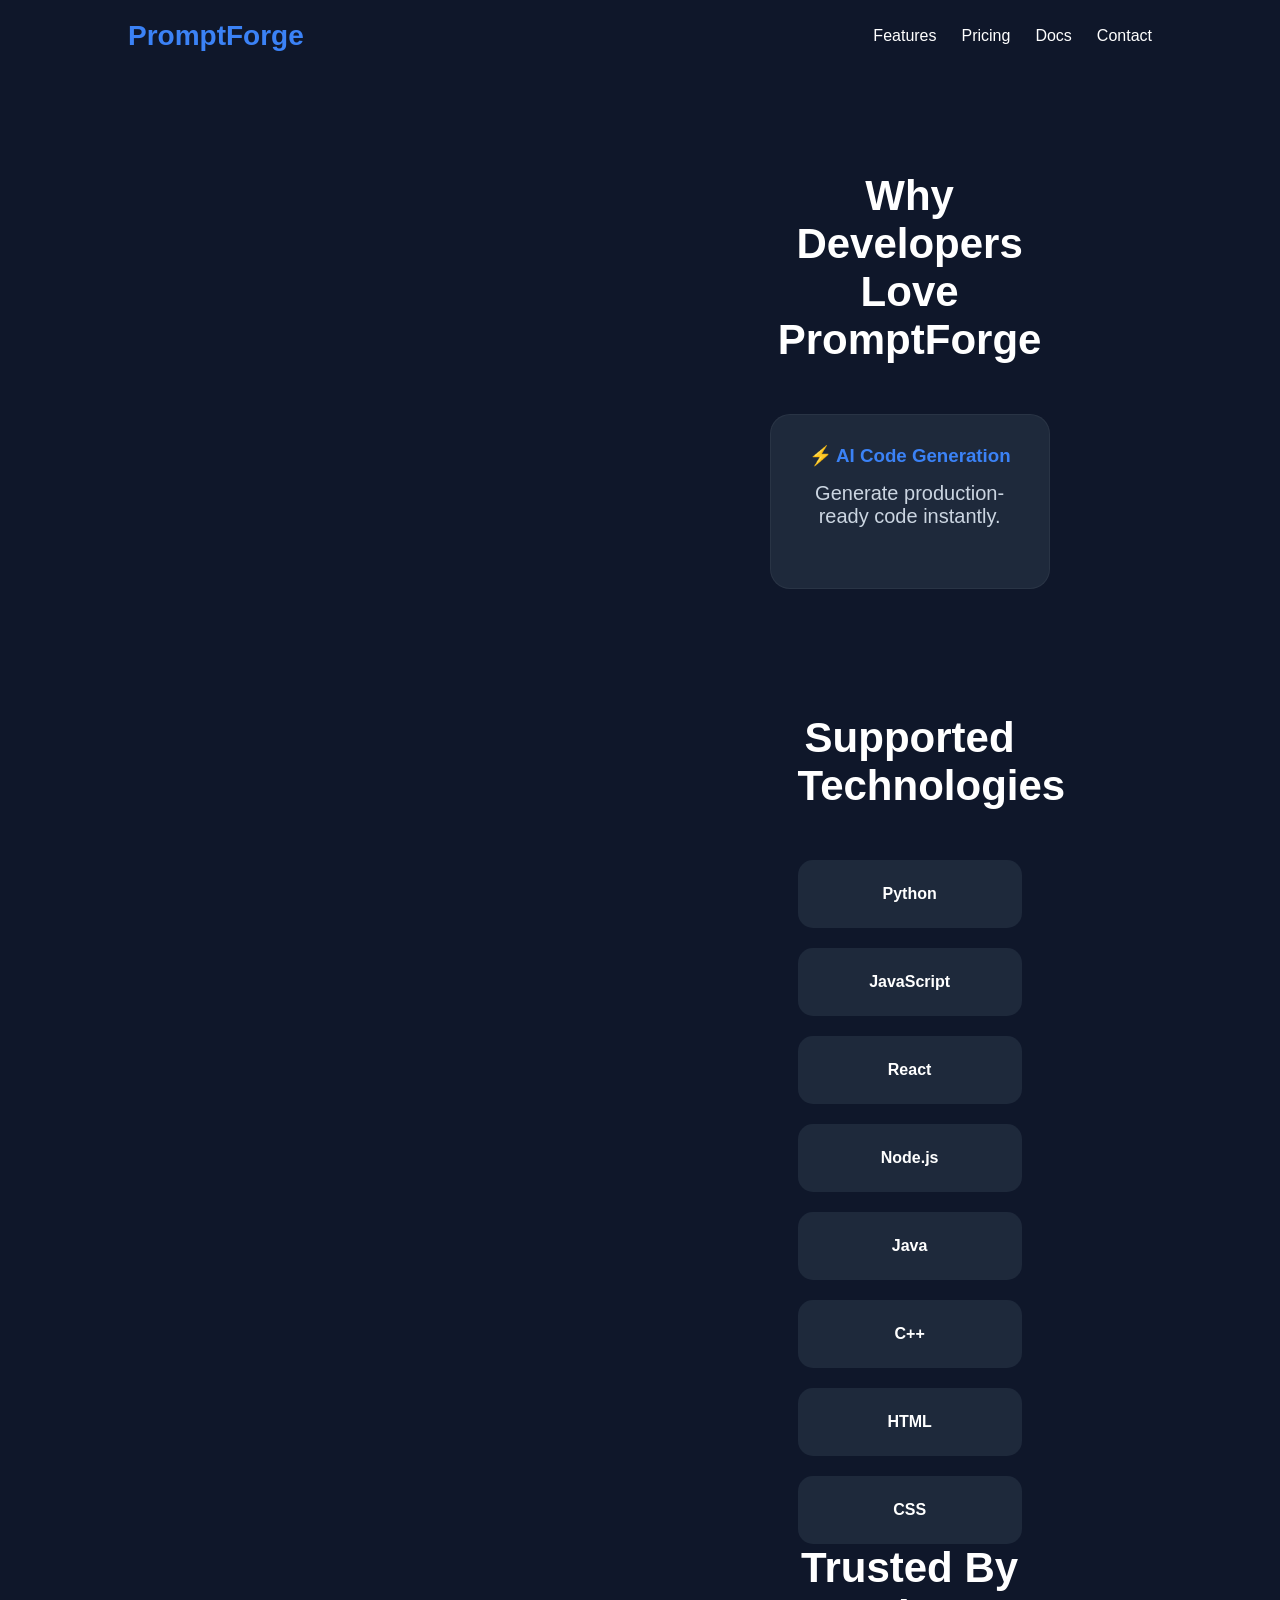
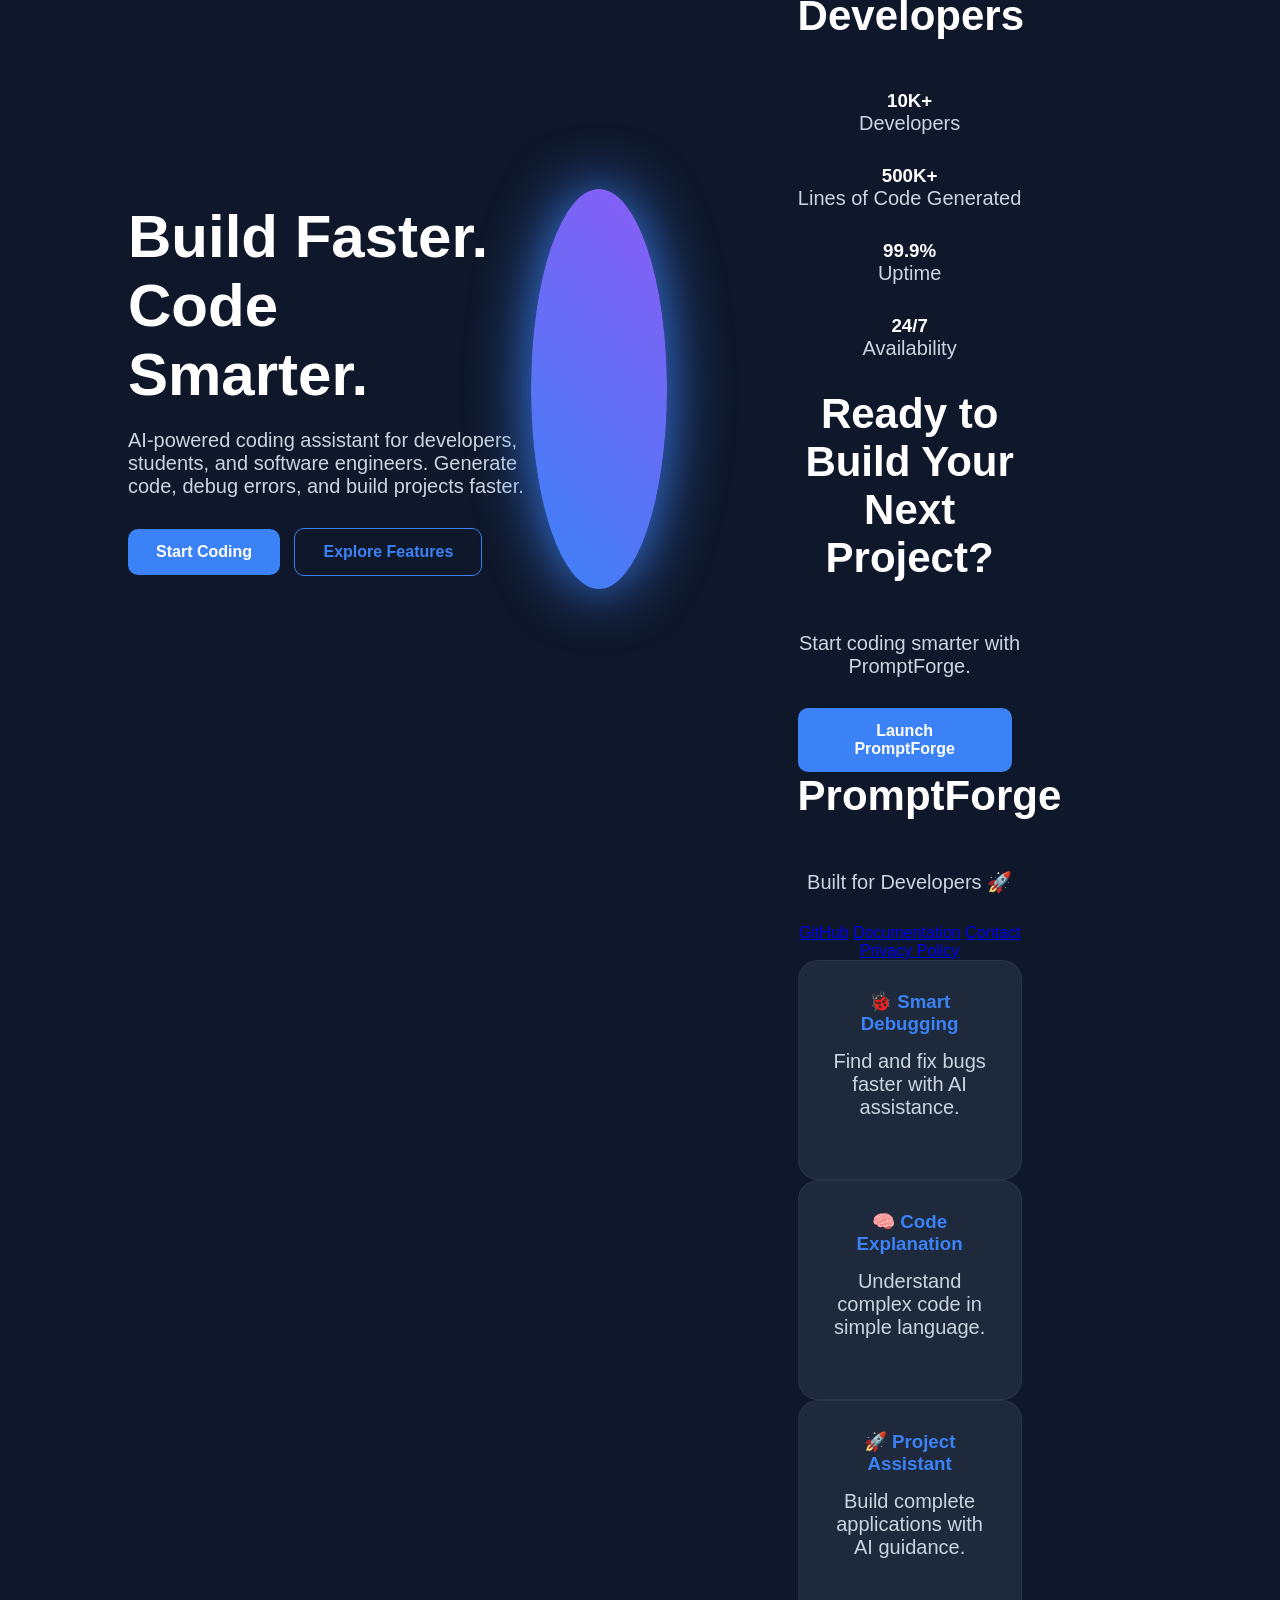
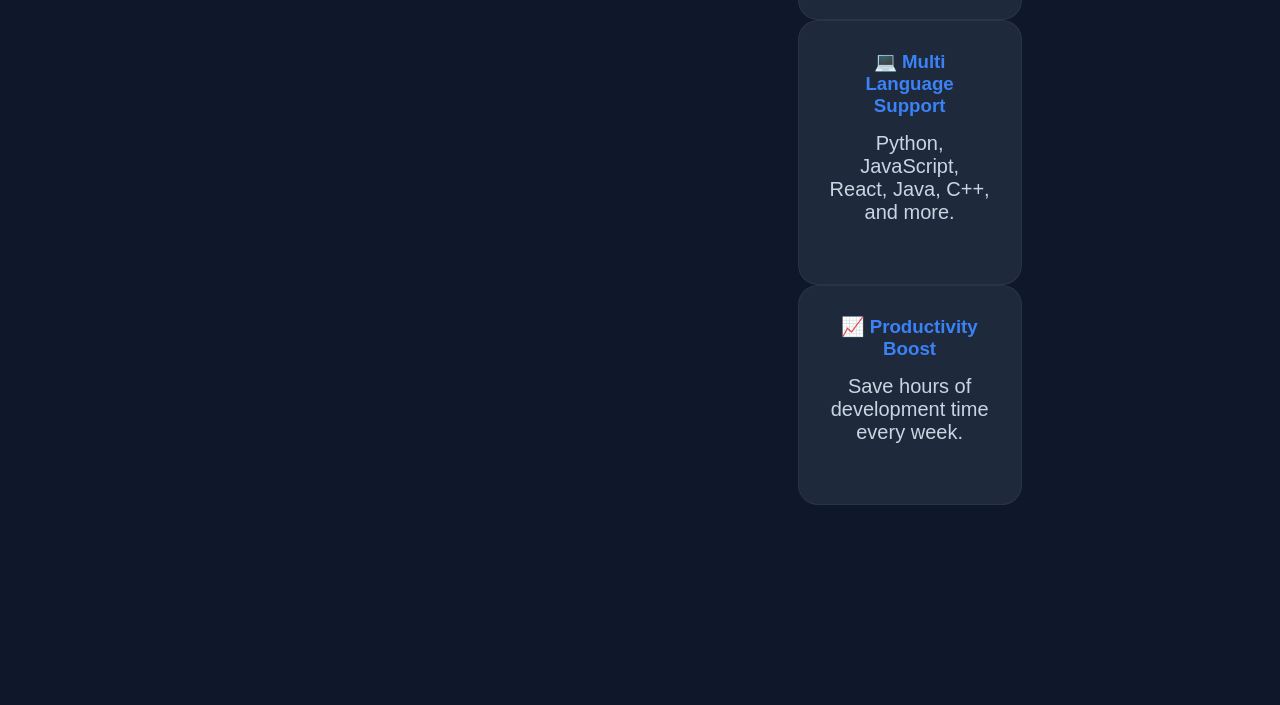
<file: index.html>
<!DOCTYPE html>
<html lang="en">
<head>
<meta charset="UTF-8">
<meta name="viewport" content="width=device-width, initial-scale=1.0">
<title>PromptForge</title>

<style>
*{
    margin:0;
    padding:0;
    box-sizing:border-box;
    font-family:Arial,sans-serif;
}

body{
    background:#0f172a;
    color:white;
}

nav{
    display:flex;
    justify-content:space-between;
    align-items:center;
    padding:20px 10%;
}

.logo{
    font-size:28px;
    font-weight:bold;
    color:#3b82f6;
}

nav ul{
    display:flex;
    list-style:none;
    gap:25px;
}

nav a{
    color:white;
    text-decoration:none;
}

.hero{
    min-height:90vh;
    display:flex;
    align-items:center;
    justify-content:space-between;
    padding:0 10%;
}

.hero-text{
    max-width:600px;
}

.hero h1{
    font-size:60px;
    margin-bottom:20px;
}

.hero p{
    font-size:20px;
    color:#cbd5e1;
    margin-bottom:30px;
}

.btn{
    display:inline-block;
    padding:14px 28px;
    border-radius:10px;
    text-decoration:none;
    margin-right:10px;
    font-weight:bold;
}

.primary{
    background:#3b82f6;
    color:white;
}

.secondary{
    border:1px solid #3b82f6;
    color:#3b82f6;
}

.hero-image{
    width:400px;
    height:400px;
    border-radius:50%;
    background:linear-gradient(45deg,#3b82f6,#8b5cf6);
    filter:blur(0px);
    box-shadow:0 0 60px #3b82f6;
}

@media(max-width:900px){
    .hero{
        flex-direction:column;
        text-align:center;
        gap:50px;
        padding-top:50px;
    }

    .hero h1{
        font-size:40px;
    }

    .hero-image{
        width:250px;
        height:250px;
    }
}
  .features{
    padding:100px 10%;
    text-align:center;
}

.features h2{
    font-size:42px;
    margin-bottom:50px;
}

.feature-grid{
    display:grid;
    grid-template-columns:repeat(auto-fit,minmax(280px,1fr));
    gap:25px;
}

.card{
    background:#1e293b;
    padding:30px;
    border-radius:20px;
    transition:0.3s;
    border:1px solid rgba(255,255,255,0.05);
}

.card:hover{
    transform:translateY(-10px);
    box-shadow:0 0 25px rgba(59,130,246,0.5);
}

.card h3{
    margin-bottom:15px;
    color:#3b82f6;
}

.card p{
    color:#cbd5e1;
}
  .tech{
    padding:100px 10%;
    text-align:center;
}

.tech h2{
    font-size:42px;
    margin-bottom:50px;
}

.tech-grid{
    display:grid;
    grid-template-columns:repeat(auto-fit,minmax(150px,1fr));
    gap:20px;
}

.tech-grid div{
    background:#1e293b;
    padding:25px;
    border-radius:15px;
    font-weight:bold;
    transition:0.3s;
}

.tech-grid div:hover{
    background:#3b82f6;
}
    .tech{
    padding:100px 10%;
    text-align:center;
}

.tech h2{
    font-size:42px;
    margin-bottom:50px;
}

.tech-grid{
    display:grid;
    grid-template-columns:repeat(auto-fit,minmax(150px,1fr));
    gap:20px;
}


</style>
</head>
<body>

<nav>
    <div class="logo">PromptForge</div>

    <ul>
        <li><a href="#">Features</a></li>
        <li><a href="#">Pricing</a></li>
        <li><a href="#">Docs</a></li>
        <li><a href="#">Contact</a></li>
    </ul>
</nav>

<section class="hero">

    <div class="hero-text">
        <h1>Build Faster. Code Smarter.</h1>

        <p>
            AI-powered coding assistant for developers,
            students, and software engineers.
            Generate code, debug errors, and build projects faster.
        </p>

        <a href="#" class="btn primary">Start Coding</a>
        <a href="#" class="btn secondary">Explore Features</a>
    </div>

    <div class="hero-image"></div>

  <section class="features">

    <h2>Why Developers Love PromptForge</h2>

    <div class="feature-grid">

        <div class="card">
            <h3>⚡ AI Code Generation</h3>
            <p>Generate production-ready code instantly.</p>
        </div>
        <section class="tech">

    <h2>Supported Technologies</h2>

    <div class="tech-grid">

        <div>Python</div>
        <div>JavaScript</div>
        <div>React</div>
        <div>Node.js</div>
        <div>Java</div>
        <div>C++</div>
        <div>HTML</div>
        <div>CSS</div>

    </div> 
            
<section class="stats">

    <h2>Trusted By Developers</h2>

    <div class="stats-grid">

        <div class="stat-card">
            <h3>10K+</h3>
            <p>Developers</p>
        </div>

        <div class="stat-card">
            <h3>500K+</h3>
            <p>Lines of Code Generated</p>
        </div>

        <div class="stat-card">
            <h3>99.9%</h3>
            <p>Uptime</p>
        </div>

        <div class="stat-card">
            <h3>24/7</h3>
            <p>Availability</p>
        </div>

    </div>

</section>

<section class="cta">

    <h2>Ready to Build Your Next Project?</h2>

    <p>
        Start coding smarter with PromptForge.
    </p>

    <a href="chat.html" class="btn primary">
        Launch PromptForge
    </a>

</section>

<footer>

    <h2>PromptForge</h2>

    <p>Built for Developers 🚀</p>

    <div class="footer-links">
        <a href="#">GitHub</a>
        <a href="#">Documentation</a>
        <a href="#">Contact</a>
        <a href="#">Privacy Policy</a>
    </div>

</footer>
        <div class="card">
            <h3>🐞 Smart Debugging</h3>
            <p>Find and fix bugs faster with AI assistance.</p>
        </div>

        <div class="card">
            <h3>🧠 Code Explanation</h3>
            <p>Understand complex code in simple language.</p>
        </div>

        <div class="card">
            <h3>🚀 Project Assistant</h3>
            <p>Build complete applications with AI guidance.</p>
        </div>

        <div class="card">
            <h3>💻 Multi Language Support</h3>
            <p>Python, JavaScript, React, Java, C++, and more.</p>
        </div>

        <div class="card">
            <h3>📈 Productivity Boost</h3>
            <p>Save hours of development time every week.</p>
        </div>

    </div>

  </section> 

</body>
</html>
</file>
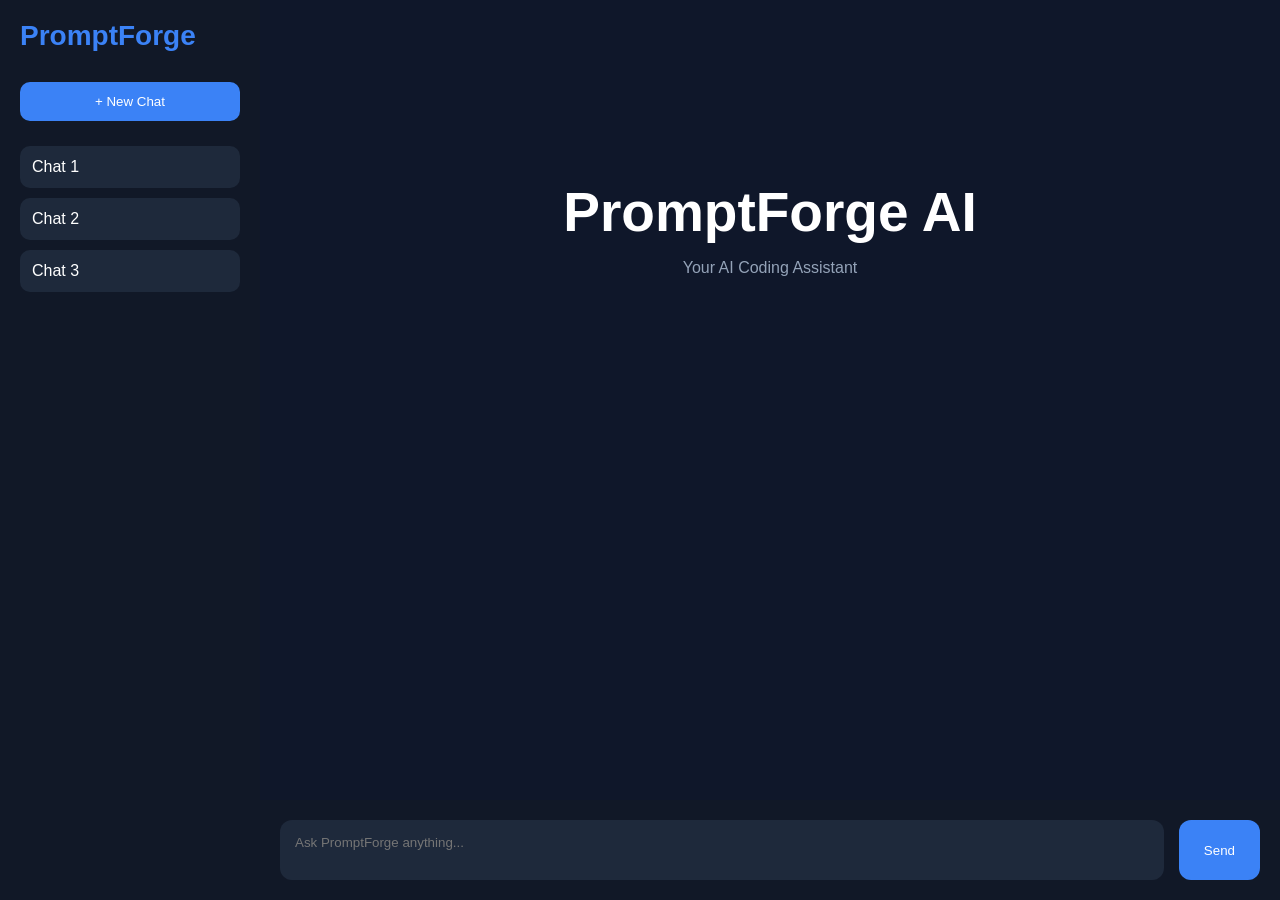
<file: chat.html>
<!DOCTYPE html>
<html lang="en">
<head>
<meta charset="UTF-8">
<meta name="viewport" content="width=device-width, initial-scale=1.0">
<title>PromptForge AI</title>

<link rel="stylesheet" href="chat.css">
</head>
<body>

<div class="container">

    <aside class="sidebar">

        <div class="logo">
            PromptForge
        </div>

        <button class="new-chat">
            + New Chat
        </button>

        <div class="chat-history">

            <div class="chat-item">
                Chat 1
            </div>

            <div class="chat-item">
                Chat 2
            </div>

            <div class="chat-item">
                Chat 3
            </div>

        </div>

    </aside>

    <main class="main-chat">

        <div id="chat-box">

            <div class="welcome">

                <h1>PromptForge AI</h1>

                <p>
                    Your AI Coding Assistant
                </p>

            </div>

        </div>

        <div class="input-area">

            <textarea
                id="prompt"
                placeholder="Ask PromptForge anything..."
            ></textarea>

            <button onclick="sendMessage()">
                Send
            </button>

        </div>

    </main>

</div>

<script src="chat.js"></script>

</body>
</html>
</file>
<file: chat.css>
*{
    margin:0;
    padding:0;
    box-sizing:border-box;
    font-family:Arial,sans-serif;
}

body{
    background:#0f172a;
    color:white;
}

.container{
    display:flex;
    height:100vh;
}

.sidebar{
    width:260px;
    background:#111827;
    padding:20px;
}

.logo{
    font-size:28px;
    font-weight:bold;
    color:#3b82f6;
    margin-bottom:30px;
}

.new-chat{
    width:100%;
    padding:12px;
    border:none;
    border-radius:10px;
    background:#3b82f6;
    color:white;
    cursor:pointer;
    margin-bottom:25px;
}

.chat-item{
    background:#1e293b;
    padding:12px;
    border-radius:10px;
    margin-bottom:10px;
    cursor:pointer;
}

.main-chat{
    flex:1;
    display:flex;
    flex-direction:column;
}

#chat-box{
    flex:1;
    overflow-y:auto;
    padding:30px;
}

.welcome{
    text-align:center;
    margin-top:150px;
}

.welcome h1{
    font-size:55px;
    margin-bottom:15px;
}

.welcome p{
    color:#94a3b8;
}

.input-area{
    display:flex;
    padding:20px;
    background:#111827;
}

textarea{
    flex:1;
    resize:none;
    height:60px;
    border:none;
    border-radius:12px;
    padding:15px;
    background:#1e293b;
    color:white;
}

.input-area button{
    margin-left:15px;
    padding:15px 25px;
    border:none;
    border-radius:12px;
    background:#3b82f6;
    color:white;
    cursor:pointer;
}

.message{
    max-width:70%;
    padding:15px;
    border-radius:12px;
    margin:12px 0;
    white-space:pre-wrap;
}

.user{
    background:#2563eb;
    margin-left:auto;
}

.bot{
    background:#1e293b;
}
</file>
